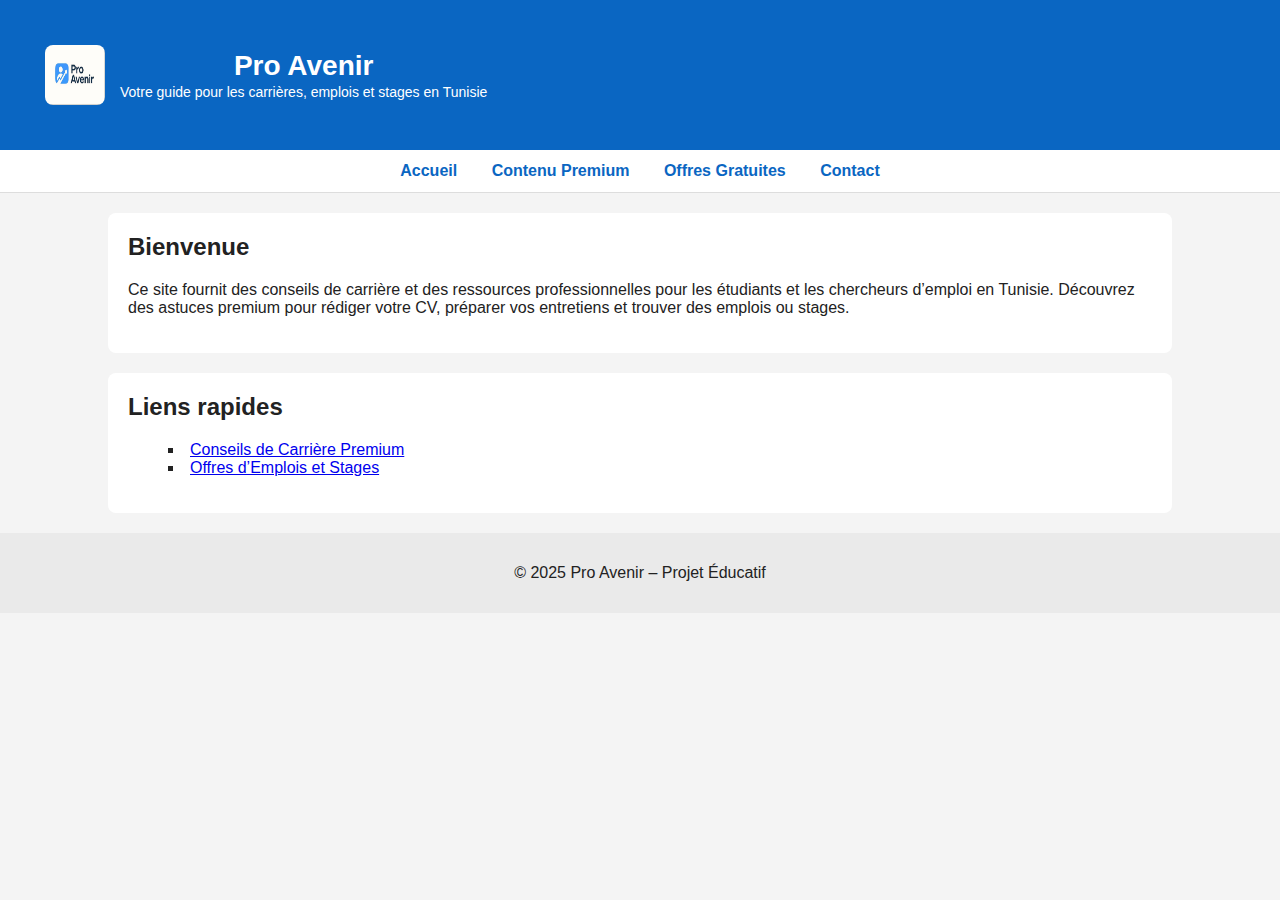
<file: index.html>
<!DOCTYPE html>
<html lang="fr">
<head>
    <meta charset="UTF-8">
    <title>Pro Avenir</title>
    <link rel="stylesheet" href="style.css">
</head>
<body>

<header>
    <div class="header-logo">
        <img src="Pictures/site.jfif" alt="Logo Pro Avenir">
        <div>
            <h1>Pro Avenir</h1>
            <p>Votre guide pour les carrières, emplois et stages en Tunisie</p>
        </div>
    </div>
</header>

<nav>
    <a href="index.html">Accueil</a>
    <a href="premium.html">Contenu Premium</a>
    <a href="free.html">Offres Gratuites</a>
    <a href="contact.html">Contact</a>
</nav>

<section class="section">
    <h2>Bienvenue</h2>
    <p>
        Ce site fournit des conseils de carrière et des ressources professionnelles pour les étudiants et les chercheurs d’emploi en Tunisie. 
        Découvrez des astuces premium pour rédiger votre CV, préparer vos entretiens et trouver des emplois ou stages.
    </p>
</section>

<section class="section">
    <h2>Liens rapides</h2>
    <ul>
        <li><a href="premium.html">Conseils de Carrière Premium</a></li>
        <li><a href="free.html">Offres d’Emplois et Stages</a></li>
    </ul>
</section>

<footer>
    <p>© 2025 Pro Avenir – Projet Éducatif</p>
</footer>

</body>
</html>
</file>
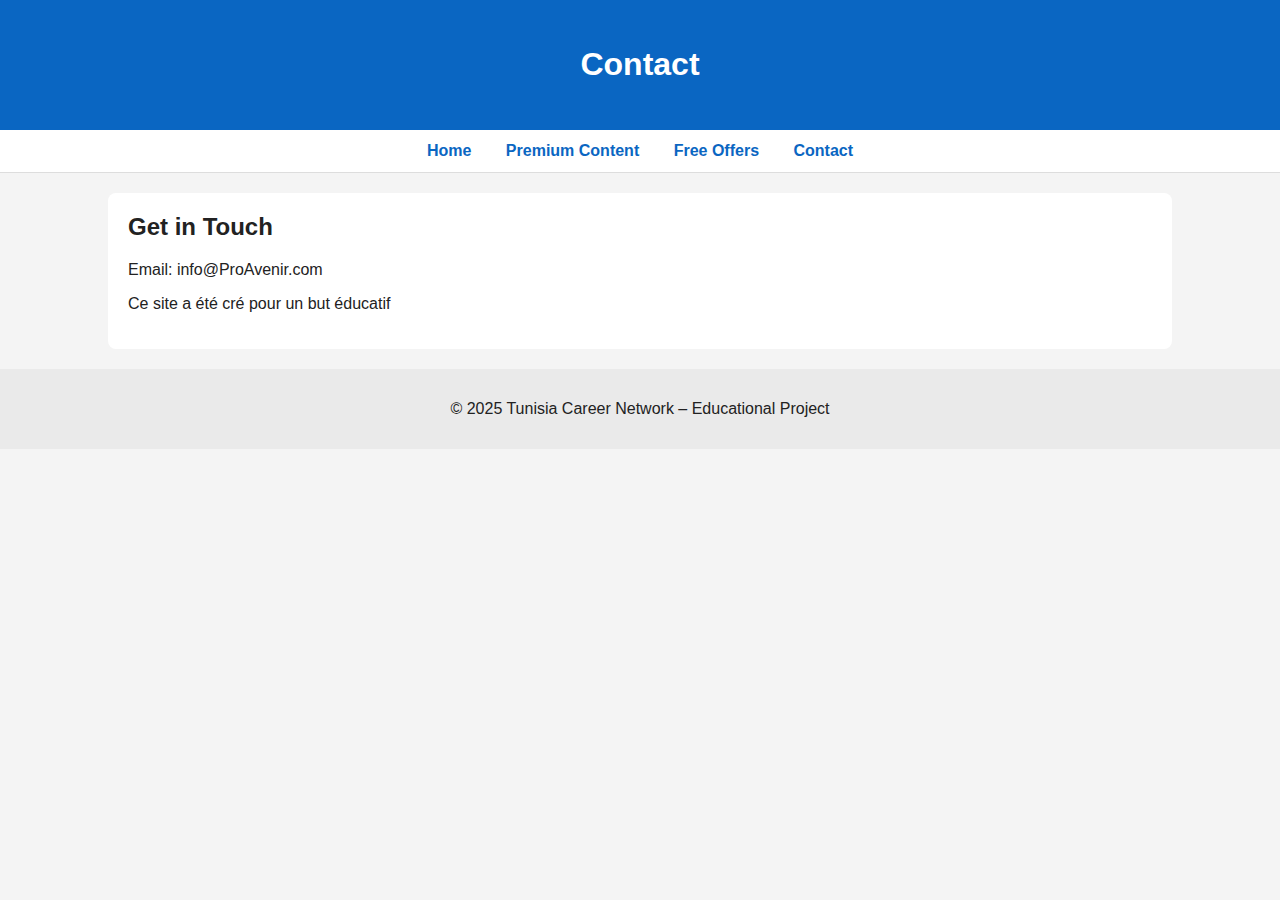
<file: contact.html>
<!DOCTYPE html>
<html lang="en">
<head>
    <meta charset="UTF-8">
    <title>Contact - Tunisia Career Network</title>
    <link rel="stylesheet" href="style.css">
</head>
<body>

<header>
    <h1>Contact</h1>
</header>

<nav>
    <a href="index.html">Home</a>
    <a href="premium.html">Premium Content</a>
    <a href="free.html">Free Offers</a>
    <a href="contact.html">Contact</a>
</nav>

<section class="section">
    <h2>Get in Touch</h2>
    <p>Email: info@ProAvenir.com</p>
    <p>Ce site a été cré pour un but éducatif</p>
</section>

<footer>
    <p>© 2025 Tunisia Career Network – Educational Project</p>
</footer>

</body>
</html>
</file>
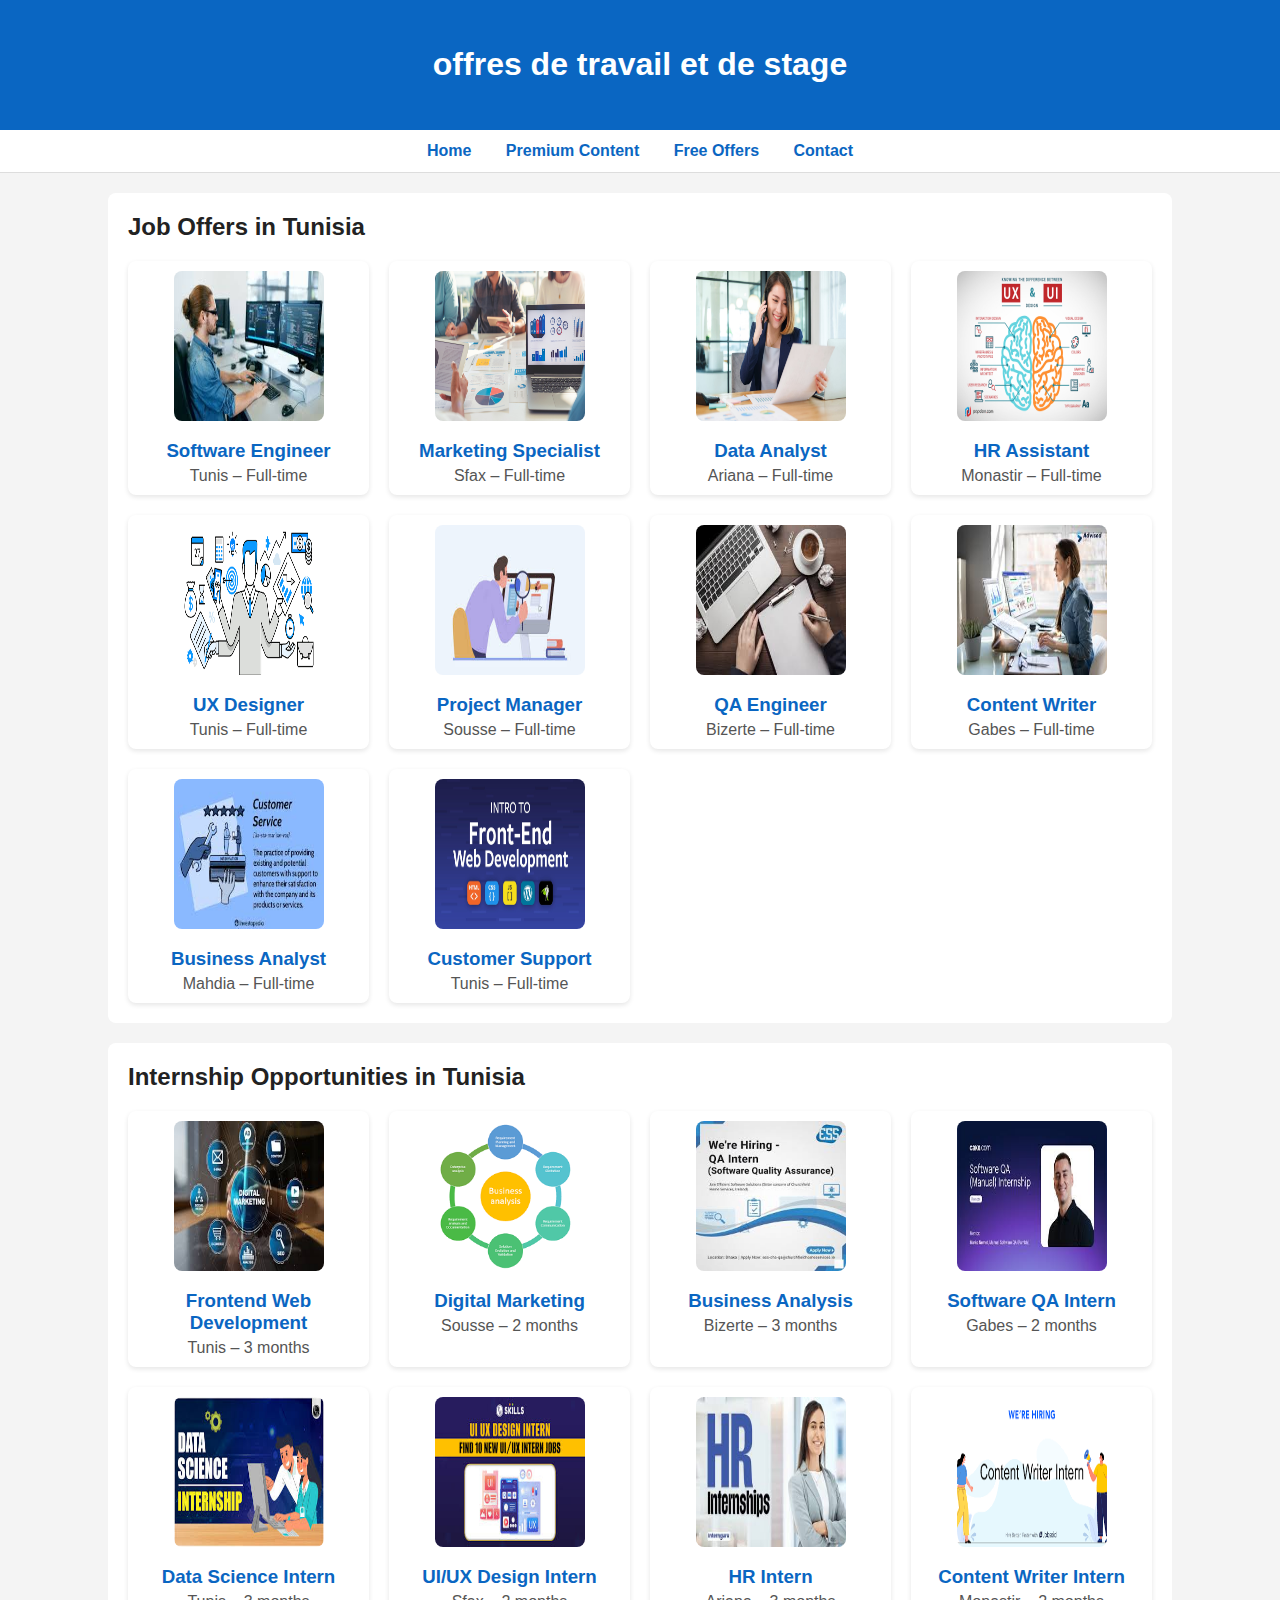
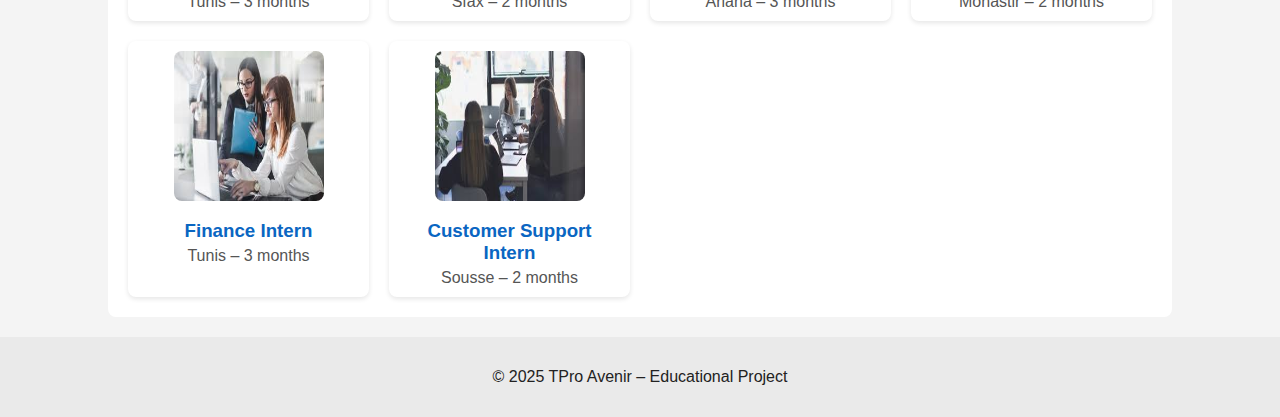
<file: free.html>
<!DOCTYPE html>
<html lang="en">
<head>
    <meta charset="UTF-8">
    <title>Free Offers - Pro Avenir</title>
    <link rel="stylesheet" href="style.css">
</head>
<body>

<header>
    <h1>offres de travail et de stage</h1>
</header>

<nav>
    <a href="index.html">Home</a>
    <a href="premium.html">Premium Content</a>
    <a href="free.html">Free Offers</a>
    <a href="contact.html">Contact</a>
</nav>

<section class="section">
    <h2>Job Offers in Tunisia</h2>
    <div class="offers-grid">
        <div class="offer-card">
            <img src="Pictures/A.jfif" alt="Software Engineer">
            <h3>Software Engineer</h3>
            <p>Tunis – Full-time</p>
        </div>
        <div class="offer-card">
            <img src="Pictures/B.png" alt="Marketing Specialist">
            <h3>Marketing Specialist</h3>
            <p>Sfax – Full-time</p>
        </div>
        <div class="offer-card">
            <img src="Pictures/D.jpg" alt="Data Analyst">
            <h3>Data Analyst</h3>
            <p>Ariana – Full-time</p>
        </div>
        <div class="offer-card">
            <img src="Pictures/E.jpg" alt="HR Assistant">
            <h3>HR Assistant</h3>
            <p>Monastir – Full-time</p>
        </div>
        <div class="offer-card">
            <img src="Pictures/F.png" alt="UX Designer">
            <h3>UX Designer</h3>
            <p>Tunis – Full-time</p>
        </div>
        <div class="offer-card">
            <img src="Pictures/J.jfif" alt="Project Manager">
            <h3>Project Manager</h3>
            <p>Sousse – Full-time</p>
        </div>
        <div class="offer-card">
            <img src="Pictures/K.jfif" alt="Software QA Engineer">
            <h3>QA Engineer</h3>
            <p>Bizerte – Full-time</p>
        </div>
        <div class="offer-card">
            <img src="Pictures/L.jfif" alt="Content Writer">
            <h3>Content Writer</h3>
            <p>Gabes – Full-time</p>
        </div>
        <div class="offer-card">
            <img src="Pictures/M.jfif" alt="Business Analyst">
            <h3>Business Analyst</h3>
            <p>Mahdia – Full-time</p>
        </div>
        <div class="offer-card">
            <img src="Pictures/N.jpg" alt="Customer Support">
            <h3>Customer Support</h3>
            <p>Tunis – Full-time</p>
        </div>
    </div>
</section>

<section class="section">
    <h2>Internship Opportunities in Tunisia</h2>
    <div class="offers-grid">
        <div class="offer-card">
            <img src="Pictures/O.jfif" alt="Frontend Intern">
            <h3>Frontend Web Development</h3>
            <p>Tunis – 3 months</p>
        </div>
        <div class="offer-card">
            <img src="Pictures/P.png" alt="Digital Marketing Intern">
            <h3>Digital Marketing</h3>
            <p>Sousse – 2 months</p>
        </div>
        <div class="offer-card">
            <img src="Pictures/Q.jfif" alt="Business Analysis Intern">
            <h3>Business Analysis</h3>
            <p>Bizerte – 3 months</p>
        </div>
        <div class="offer-card">
            <img src="Pictures/aa.jfif" alt="Software QA Intern">
            <h3>Software QA Intern</h3>
            <p>Gabes – 2 months</p>
        </div>
        <div class="offer-card">
            <img src="Pictures/bb.jfif" alt="Data Science Intern">
            <h3>Data Science Intern</h3>
            <p>Tunis – 3 months</p>
        </div>
        <div class="offer-card">
            <img src="Pictures/cc.jfif" alt="UI/UX Intern">
            <h3>UI/UX Design Intern</h3>
            <p>Sfax – 2 months</p>
        </div>
        <div class="offer-card">
            <img src="Pictures/1.jfif" alt="HR Intern">
            <h3>HR Intern</h3>
            <p>Ariana – 3 months</p>
        </div>
        <div class="offer-card">
            <img src="Pictures/2.png" alt="Content Writer Intern">
            <h3>Content Writer Intern</h3>
            <p>Monastir – 2 months</p>
        </div>
        <div class="offer-card">
            <img src="Pictures/3.jfif" alt="Finance Intern">
            <h3>Finance Intern</h3>
            <p>Tunis – 3 months</p>
        </div>
        <div class="offer-card">
            <img src="Pictures/4.jfif" alt="Customer Support Intern">
            <h3>Customer Support Intern</h3>
            <p>Sousse – 2 months</p>
        </div>
    </div>
</section>

<footer>
    <p>© 2025 TPro Avenir – Educational Project</p>
</footer>

</body>
</html>
</file>
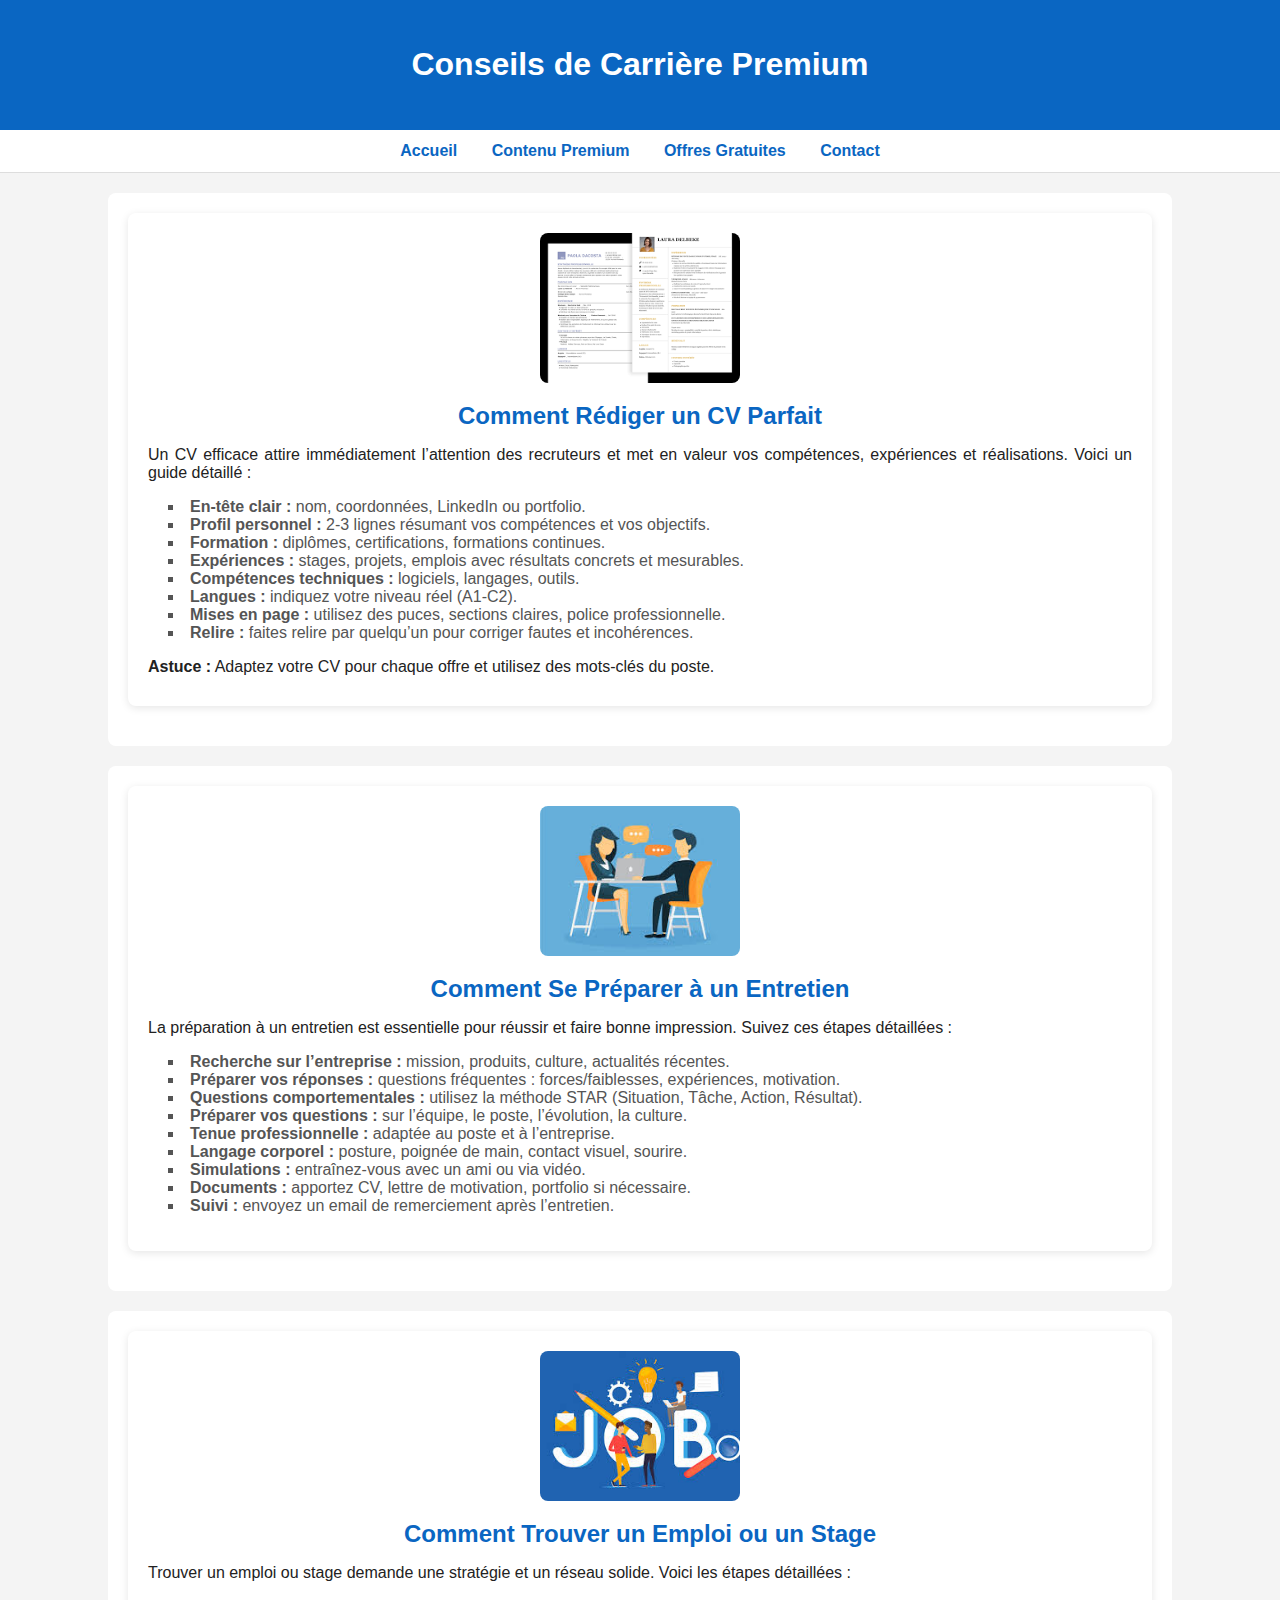
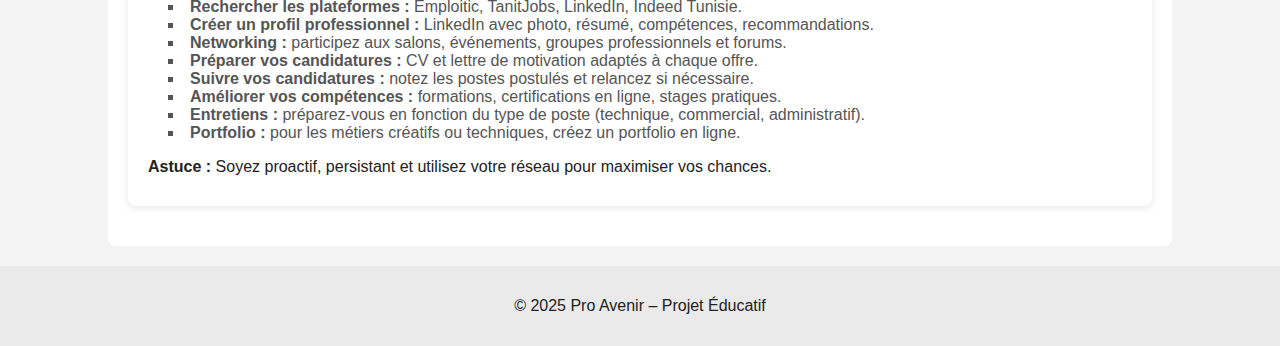
<file: premium.html>
<!DOCTYPE html>
<html lang="fr">
<head>
    <meta charset="UTF-8">
    <title>Contenu Premium - Pro Avenir</title>
    <link rel="stylesheet" href="style.css">
</head>
<body>

<header>
    <h1>Conseils de Carrière Premium</h1>
</header>

<nav>
    <a href="index.html">Accueil</a>
    <a href="premium.html">Contenu Premium</a>
    <a href="free.html">Offres Gratuites</a>
    <a href="contact.html">Contact</a>
</nav>

<!-- Section CV -->
<section class="section">
    <div class="premium-card">
        <img src="Pictures/cv.png" alt="Guide CV">
        <h2>Comment Rédiger un CV Parfait</h2>
        <p>
            Un CV efficace attire immédiatement l’attention des recruteurs et met en valeur vos compétences, expériences et réalisations. 
            Voici un guide détaillé :
        </p>
        <ul>
            <li><strong>En-tête clair :</strong> nom, coordonnées, LinkedIn ou portfolio.</li>
            <li><strong>Profil personnel :</strong> 2-3 lignes résumant vos compétences et vos objectifs.</li>
            <li><strong>Formation :</strong> diplômes, certifications, formations continues.</li>
            <li><strong>Expériences :</strong> stages, projets, emplois avec résultats concrets et mesurables.</li>
            <li><strong>Compétences techniques :</strong> logiciels, langages, outils.</li>
            <li><strong>Langues :</strong> indiquez votre niveau réel (A1-C2).</li>
            <li><strong>Mises en page :</strong> utilisez des puces, sections claires, police professionnelle.</li>
            <li><strong>Relire :</strong> faites relire par quelqu’un pour corriger fautes et incohérences.</li>
        </ul>
        <p><strong>Astuce :</strong> Adaptez votre CV pour chaque offre et utilisez des mots-clés du poste.</p>
    </div>
</section>

<!-- Section Entretien -->
<section class="section">
    <div class="premium-card">
        <img src="Pictures/interview.jfif" alt="Guide Entretien">
        <h2>Comment Se Préparer à un Entretien</h2>
        <p>
            La préparation à un entretien est essentielle pour réussir et faire bonne impression. Suivez ces étapes détaillées :
        </p>
        <ul>
            <li><strong>Recherche sur l’entreprise :</strong> mission, produits, culture, actualités récentes.</li>
            <li><strong>Préparer vos réponses :</strong> questions fréquentes : forces/faiblesses, expériences, motivation.</li>
            <li><strong>Questions comportementales :</strong> utilisez la méthode STAR (Situation, Tâche, Action, Résultat).</li>
            <li><strong>Préparer vos questions :</strong> sur l’équipe, le poste, l’évolution, la culture.</li>
            <li><strong>Tenue professionnelle :</strong> adaptée au poste et à l’entreprise.</li>
            <li><strong>Langage corporel :</strong> posture, poignée de main, contact visuel, sourire.</li>
            <li><strong>Simulations :</strong> entraînez-vous avec un ami ou via vidéo.</li>
            <li><strong>Documents :</strong> apportez CV, lettre de motivation, portfolio si nécessaire.</li>
            <li><strong>Suivi :</strong> envoyez un email de remerciement après l’entretien.</li>
        </ul>
        <!-- Exemple vidéo locale -->
         <!--
        <video controls width="100%">
            <source src="videos/entretien.mp4" type="video/mp4">
            Votre navigateur ne supporte pas la lecture de vidéo.
        </video>-->
        <!-- Exemple YouTube (optionnel)
        <iframe width="100%" height="315" 
            src="https://www.youtube.com/embed/ID_DE_LA_VIDEO" 
            title="Préparer un entretien" frameborder="0" 
            allow="accelerometer; autoplay; clipboard-write; encrypted-media; gyroscope; picture-in-picture" 
            allowfullscreen></iframe>
        -->
    </div>
</section>

<!-- Section Recherche d'emploi / stage -->
<section class="section">
    <div class="premium-card">
        <img src="Pictures/job.jfif" alt="Guide Recherche d'Emploi">
        <h2>Comment Trouver un Emploi ou un Stage</h2>
        <p>
            Trouver un emploi ou stage demande une stratégie et un réseau solide. Voici les étapes détaillées :
        </p>
        <ul>
            <li><strong>Rechercher les plateformes :</strong> Emploitic, TanitJobs, LinkedIn, Indeed Tunisie.</li>
            <li><strong>Créer un profil professionnel :</strong> LinkedIn avec photo, résumé, compétences, recommandations.</li>
            <li><strong>Networking :</strong> participez aux salons, événements, groupes professionnels et forums.</li>
            <li><strong>Préparer vos candidatures :</strong> CV et lettre de motivation adaptés à chaque offre.</li>
            <li><strong>Suivre vos candidatures :</strong> notez les postes postulés et relancez si nécessaire.</li>
            <li><strong>Améliorer vos compétences :</strong> formations, certifications en ligne, stages pratiques.</li>
            <li><strong>Entretiens :</strong> préparez-vous en fonction du type de poste (technique, commercial, administratif).</li>
            <li><strong>Portfolio :</strong> pour les métiers créatifs ou techniques, créez un portfolio en ligne.</li>
        </ul>
        <p><strong>Astuce :</strong> Soyez proactif, persistant et utilisez votre réseau pour maximiser vos chances.</p>
    </div>
</section>

<footer>
    <p>© 2025 Pro Avenir – Projet Éducatif</p>
</footer>

</body>
</html>
</file>
<file: style.css>
body {
    font-family: Arial, Helvetica, sans-serif;
    margin: 0;
    background-color: #f4f4f4;
    color: #222;
}

/* Header */
header {
    background-color: #0a66c2;
    color: white;
    padding: 25px;
    text-align: center;
}

/* Navigation */
nav {
    background-color: white;
    padding: 12px;
    text-align: center;
    border-bottom: 1px solid #ddd;
}

nav a {
    margin: 0 15px;
    text-decoration: none;
    color: #0a66c2;
    font-weight: bold;
}

nav a:hover {
    text-decoration: underline;
}

/* Sections */
.section {
    background-color: white;
    width: 80%;
    margin: 20px auto;
    padding: 20px;
    border-radius: 8px;
}

.section h2 {
    margin-top: 0;
}

/* Lists */
ul {
    list-style: square inside;
}

/* Footer */
footer {
    text-align: center;
    padding: 15px;
    background-color: #eaeaea;
    margin-top: 20px;
}
.offers-grid {
    display: grid;
    grid-template-columns: repeat(auto-fit, minmax(200px, 1fr));
    gap: 20px;
}

.offer-card {
    background-color: white;
    border-radius: 8px;
    padding: 10px;
    text-align: center;
    box-shadow: 0 2px 5px rgba(0,0,0,0.1);
}

.offer-card img {
    width: 150px;
    height: 150px;
    border-radius: 8px;
    margin-bottom: 10px;
}

.offer-card h3 {
    margin: 5px 0;
    color: #0a66c2;
}

.offer-card p {
    margin: 0;
    color: #555;
}
.premium-card {
    background-color: white;
    border-radius: 8px;
    padding: 20px;
    margin-bottom: 20px;
    text-align: center;
    box-shadow: 0 2px 8px rgba(0,0,0,0.1);
}

.premium-card img {
    width: 200px;
    height: 150px;
    border-radius: 8px;
    object-fit: cover;
    margin-bottom: 15px;
}

.premium-card h2 {
    color: #0a66c2;
    margin-bottom: 10px;
}

.premium-card p {
    text-align: justify;
    margin-bottom: 10px;
}

.premium-card ul {
    text-align: left;
    padding-left: 20px;
    color: #555;
}
/* Header avec logo */
.header-logo {
    display: flex;
    align-items: center;
    background-color: #0a66c2;
    color: white;
    padding: 20px;
}

.header-logo img {
    width: 60px;
    height: 60px;
    margin-right: 15px;
    border-radius: 8px;
}

.header-logo h1 {
    margin: 0;
    font-size: 28px;
}

.header-logo p {
    margin: 2px 0 0 0;
    font-size: 14px;
}

/* Navigation */
nav {
    background-color: white;
    padding: 12px;
    text-align: center;
    border-bottom: 1px solid #ddd;
}

nav a {
    margin: 0 15px;
    text-decoration: none;
    color: #0a66c2;
    font-weight: bold;
}

nav a:hover {
    text-decoration: underline;
}

/* Sections */
.section {
    background-color: white;
    width: 80%;
    margin: 20px auto;
    padding: 20px;
    border-radius: 8px;
}

.section h2 {
    margin-top: 0;
}

/* Footer */
footer {
    text-align: center;
    padding: 15px;
    background-color: #eaeaea;
    margin-top: 20px;
}
body {
    font-family: Arial, Helvetica, sans-serif;
    margin: 0;
    background-color: #f4f4f4;
    color: #222;
}

header {
    background-color: #0a66c2;
    color: white;
    padding: 25px;
    text-align: center;
}

nav {
    background-color: white;
    padding: 12px;
    text-align: center;
    border-bottom: 1px solid #ddd;
}

nav a {
    margin: 0 15px;
    text-decoration: none;
    color: #0a66c2;
    font-weight: bold;
}

nav a:hover {
    text-decoration: underline;
}

.section {
    background-color: white;
    width: 80%;
    margin: 20px auto;
    padding: 20px;
    border-radius: 8px;
}

.premium-card {
    text-align: center;
    padding: 20px;
    margin-bottom: 20px;
    box-shadow: 0 2px 8px rgba(0,0,0,0.1);
    border-radius: 8px;
}

.premium-card img {
    width: 200px;
    height: 150px;
    object-fit: cover;
    border-radius: 8px;
    margin-bottom: 15px;
}

.premium-card h2 {
    color: #0a66c2;
    margin-bottom: 10px;
}

.premium-card p {
    text-align: justify;
    margin-bottom: 10px;
}

.premium-card ul {
    text-align: left;
    padding-left: 20px;
    color: #555;
}

.premium-card video,
.premium-card iframe {
    border-radius: 8px;
    margin-top: 10px;
    max-height: 400px;
}

footer {
    text-align: center;
    padding: 15px;
    background-color: #eaeaea;
    margin-top: 20px;
}
</file>
